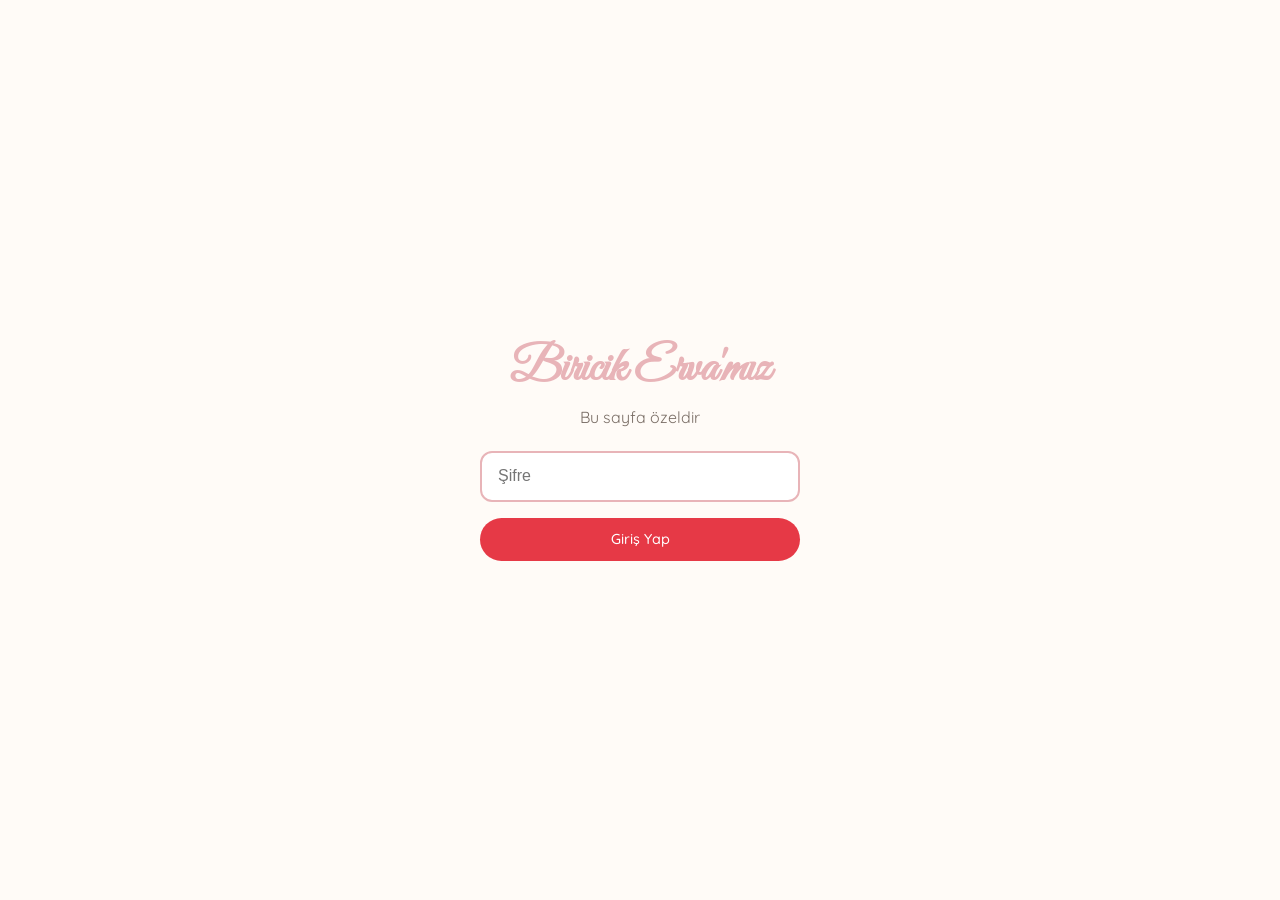
<file: index.html>
<!DOCTYPE html>
<html lang="tr">
<head>
  <meta charset="UTF-8">
  <meta name="viewport" content="width=device-width, initial-scale=1.0, maximum-scale=1.0, user-scalable=no">
  <meta name="apple-mobile-web-app-capable" content="yes">
  <meta name="mobile-web-app-capable" content="yes">
  <title>Biricik Erva'mız</title>
  <link rel="manifest" href="manifest.json">
  <meta name="theme-color" content="#7D9A7A">
  <link rel="apple-touch-icon" href="icon-192.png">
  <link href="https://fonts.googleapis.com/css2?family=Cormorant+Garamond:wght@400;500;600;700&family=Quicksand:wght@300;400;500;600&family=Great+Vibes&display=swap" rel="stylesheet">
  <style>
    :root {
      --cream: #FFF9E6;
      --warm-white: #FFFDF5;
      --blush: #FFE4B5;
      --rose: #FF6B6B;
      --sage: #FFD93D;
      --olive: #E63946;
      --text: #4A403A;
      --text-light: #7A6E66;
    }
    * { margin: 0; padding: 0; box-sizing: border-box; }
    body {
      font-family: 'Quicksand', sans-serif;
      background: #FDF8F3;
      color: var(--text);
      min-height: 100vh;
      -webkit-font-smoothing: antialiased;
    }
    .app {
      max-width: 480px;
      margin: 0 auto;
      min-height: 100vh;
      background: linear-gradient(180deg, #FFFBF7 0%, #FDF8F3 100%);
      position: relative;
      overflow: hidden;
    }
    .header {
      text-align: center;
      padding: 2.5rem 1.5rem 1.5rem;
      background: linear-gradient(180deg, #F8EDE6 0%, transparent 100%);
    }
    .site-title {
      font-family: 'Great Vibes', cursive;
      font-size: 3.2rem;
      color: #E63946;
      margin-bottom: 0.2rem;
    }
    .subtitle {
      font-family: 'Cormorant Garamond', serif;
      font-size: 1rem;
      color: #FFD93D;
      font-style: italic;
      letter-spacing: 2px;
    }
    .photo-box {
      text-align: center;
      padding: 1rem 1.5rem 1.5rem;
    }
    .photo-frame {
      width: 160px;
      height: 160px;
      margin: 0 auto 1rem;
      border-radius: 50%;
      border: 5px solid #F5D5D0;
      box-shadow: 0 0 0 4px #A8C5A5, 0 10px 30px rgba(125, 154, 122, 0.25);
      overflow: hidden;
      background: #FFFBF7;
      display: flex;
      align-items: center;
      justify-content: center;
    }
    .photo-frame img { width: 100%; height: 100%; object-fit: cover; }
    .photo-placeholder { font-size: 3.5rem; }
    .btn {
      display: inline-block;
      background: #E63946;
      color: white;
      padding: 0.8rem 1.6rem;
      border-radius: 25px;
      border: none;
      font-family: 'Quicksand', sans-serif;
      font-size: 0.9rem;
      font-weight: 500;
      cursor: pointer;
    }
    input[type="file"] { display: none; }
    .banner {
      margin: 1rem 1.2rem;
      background: linear-gradient(135deg, #FDF6F0, #F8EDE6);
      border: 2px solid #F5D5D0;
      border-radius: 16px;
      padding: 1.3rem 1rem;
      text-align: center;
    }
    .banner h2 {
      font-family: 'Great Vibes', cursive;
      font-size: 1.8rem;
      color: #E63946;
      margin-bottom: 0.3rem;
    }
    .banner p { font-size: 0.85rem; color: #7A6E66; }
    .countdown {
      display: flex;
      justify-content: center;
      gap: 0.5rem;
      margin-top: 1rem;
    }
    .cd-item {
      background: white;
      border: 1px solid #F5D5D0;
      border-radius: 10px;
      padding: 0.6rem 0.5rem;
      min-width: 58px;
    }
    .cd-num {
      font-family: 'Cormorant Garamond', serif;
      font-size: 1.5rem;
      font-weight: 600;
      color: #E63946;
    }
    .cd-label {
      font-size: 0.6rem;
      color: #7A6E66;
      text-transform: uppercase;
      letter-spacing: 0.5px;
    }
    .menu {
      padding: 0.5rem 1.2rem 2rem;
      display: grid;
      grid-template-columns: 1fr 1fr;
      gap: 0.8rem;
    }
    .menu-item {
      background: white;
      border-radius: 14px;
      padding: 1.3rem 0.8rem;
      text-align: center;
      text-decoration: none;
      color: var(--text);
      border: 1px solid rgba(168, 197, 165, 0.4);
      box-shadow: 0 4px 15px rgba(74, 64, 58, 0.05);
    }
    .menu-item .icon { font-size: 1.8rem; display: block; margin-bottom: 0.4rem; }
    .menu-item h3 {
      font-family: 'Cormorant Garamond', serif;
      font-size: 1.1rem;
      color: #E63946;
      margin-bottom: 0.2rem;
    }
    .menu-item p { font-size: 0.75rem; color: #7A6E66; }
    footer {
      text-align: center;
      padding: 1.5rem;
      font-size: 0.75rem;
      color: #7A6E66;
    }
  </style>
</head>
<body>
  <!-- Şifre Ekranı -->
  <div id="loginScreen" style="display:none; position:fixed; inset:0; background:#FFFBF7; z-index:99999; align-items:center; justify-content:center; flex-direction:column; padding:2rem;">
    <div style="text-align:center; max-width:320px;">
      <h1 style="font-family:'Great Vibes',cursive; font-size:3rem; color:#E8B4B8; margin-bottom:0.5rem;">Biricik Erva'mız</h1>
      <p style="color:#7A6E66; margin-bottom:1.5rem;">Bu sayfa özeldir</p>
      <input id="passwordInput" type="password" placeholder="Şifre" style="width:100%; padding:0.9rem 1rem; border:2px solid #E8B4B8; border-radius:12px; font-size:1rem; margin-bottom:1rem;">
      <button id="loginBtn" class="btn" style="width:100%;">Giriş Yap</button>
      <p id="loginError" style="color:#c0392b; font-size:0.85rem; margin-top:0.8rem; display:none;">Yanlış şifre</p>
    </div>
  </div>

  <div class="app" id="mainApp">
    <div class="header">
      <h1 class="site-title">Biricik Erva'mız</h1>
      <p class="subtitle">Bir Bahçe Dolu Anı</p>
    </div>

    <div class="photo-box">
      <div class="photo-frame" id="photoFrame">
        <span class="photo-placeholder" id="placeholder">👶</span>
        <img id="photoImg" style="display:none;" alt="Erva">
      </div>
      <label for="photoUpload" class="btn">Fotoğraf Yükle</label>
      <input type="file" id="photoUpload" accept="image/*">
    </div>

    <div class="banner">
      <h2>🎂 Doğum Günü</h2>
      <p>Kalan süre</p>
      <div class="countdown">
        <div class="cd-item"><div class="cd-num" id="days">--</div><div class="cd-label">Gün</div></div>
        <div class="cd-item"><div class="cd-num" id="hours">--</div><div class="cd-label">Saat</div></div>
        <div class="cd-item"><div class="cd-num" id="minutes">--</div><div class="cd-label">Dk</div></div>
        <div class="cd-item"><div class="cd-num" id="seconds">--</div><div class="cd-label">Sn</div></div>
      </div>
      <div id="msg" style="margin-top:0.8rem;font-size:0.85rem;color:#E8B4B8;font-weight:500;"></div>
    </div>

    <div class="menu">
      <a href="./anne.html" class="menu-item"><span class="icon">👩</span><h3>Anne</h3><p>Not bırak</p></a>
      <a href="./baba.html" class="menu-item"><span class="icon">👨</span><h3>Baba</h3><p>Not bırak</p></a>
      <a href="./erva.html" class="menu-item"><span class="icon">👧</span><h3>Erva</h3><p>Notlarını oku</p></a>
      <a href="./dogum-gunlerim.html" class="menu-item"><span class="icon">🎂</span><h3>Doğum Günlerim</h3><p>Yıllara göre notlar</p></a>
      <a href="./ilk-yil.html" class="menu-item"><span class="icon">🌟</span><h3>Ömrümüzün En Güzel Yılı</h3><p>İlk yılın her ayı</p></a>
      <a href="./diger-gunler.html" class="menu-item"><span class="icon">📝</span><h3>Diğer Günler</h3><p>Anılar</p></a>
    </div>

    <footer>Biricik Erva'mız 🌿</footer>
  </div>

  <script>
    // Şifre koruması
    const CORRECT_PASSWORD = 'erva2026'; // İstediğin şifreyi buraya yazabilirsin
    const loginScreen = document.getElementById('loginScreen');
    const mainApp = document.getElementById('mainApp');

    function checkAuth() {
      if (sessionStorage.getItem('ervaAuth') === 'ok') {
        loginScreen.style.display = 'none';
        mainApp.style.display = 'block';
      } else {
        loginScreen.style.display = 'flex';
        mainApp.style.display = 'none';
      }
    }

    document.getElementById('loginBtn').addEventListener('click', function() {
      const input = document.getElementById('passwordInput').value;
      if (input === CORRECT_PASSWORD) {
        sessionStorage.setItem('ervaAuth', 'ok');
        checkAuth();
      } else {
        document.getElementById('loginError').style.display = 'block';
      }
    });

    document.getElementById('passwordInput').addEventListener('keypress', function(e) {
      if (e.key === 'Enter') document.getElementById('loginBtn').click();
    });

    checkAuth();

    if ('serviceWorker' in navigator) {
      navigator.serviceWorker.register('sw.js').catch(() => {});
    }

    const photoUpload = document.getElementById('photoUpload');
    const photoImg = document.getElementById('photoImg');
    const placeholder = document.getElementById('placeholder');

    const saved = localStorage.getItem('ervaPhoto');
    if (saved) {
      photoImg.src = saved;
      photoImg.style.display = 'block';
      placeholder.style.display = 'none';
    }

    photoUpload.addEventListener('change', function(e) {
      const file = e.target.files[0];
      if (!file) return;
      const reader = new FileReader();
      reader.onload = function(ev) {
        photoImg.src = ev.target.result;
        photoImg.style.display = 'block';
        placeholder.style.display = 'none';
        localStorage.setItem('ervaPhoto', ev.target.result);
      };
      reader.readAsDataURL(file);
    });

    function getNextBirthday() {
      const now = new Date();
      const year = now.getFullYear();
      let birthday = new Date(year, 9, 31); // October = 9
      if (now > birthday) {
        birthday = new Date(year + 1, 9, 31);
      }
      return birthday;
    }

    function updateCountdown() {
      const target = getNextBirthday().getTime();
      const now = Date.now();
      const dist = target - now;
      const daysLeft = Math.floor(dist / 86400000);

      const banner = document.querySelector('.banner');
      const d = document.getElementById('days');
      const h = document.getElementById('hours');
      const m = document.getElementById('minutes');
      const s = document.getElementById('seconds');
      const msg = document.getElementById('msg');

      // Sadece 30 gün kala sayacı göster
      if (daysLeft > 30) {
        banner.style.display = 'none';
        return;
      }
      banner.style.display = 'block';

      if (dist < 0) {
        d.textContent = h.textContent = m.textContent = s.textContent = '0';
        msg.textContent = '🎉 Mutlu Yıllar Erva!';
        return;
      }

      d.textContent = daysLeft;
      h.textContent = Math.floor((dist % 86400000) / 3600000).toString().padStart(2,'0');
      m.textContent = Math.floor((dist % 3600000) / 60000).toString().padStart(2,'0');
      s.textContent = Math.floor((dist % 60000) / 1000).toString().padStart(2,'0');

      if (daysLeft === 0) {
        msg.textContent = '🎂 Bugün Erva\'nın doğum günü!';
      } else if (daysLeft <= 7) {
        msg.textContent = '🌸 Çok az kaldı!';
      } else {
        msg.textContent = '';
      }
    }
    updateCountdown();
    setInterval(updateCountdown, 1000);
  </script>
</body>
</html>
</file>
<file: styles.css>
/* Biricik Erva'mız - Botanik Hikaye Tasarımı */

@import url('https://fonts.googleapis.com/css2?family=Cormorant+Garamond:wght@400;500;600;700&family=Quicksand:wght@300;400;500;600&family=Great+Vibes&display=swap');

:root {
  --cream: #FDF8F3;
  --warm-white: #FFFBF7;
  --blush: #F5D5D0;
  --rose: #E8B4B8;
  --sage: #A8C5A5;
  --olive: #7D9A7A;
  --terracotta: #C4A484;
  --text: #4A403A;
  --text-light: #7A6E66;
  --gold: #D4AF8A;
}

* {
  margin: 0;
  padding: 0;
  box-sizing: border-box;
}

body {
  font-family: 'Quicksand', sans-serif;
  background-color: var(--cream);
  background-image: 
    url("data:image/svg+xml,%3Csvg width='60' height='60' viewBox='0 0 60 60' xmlns='http://www.w3.org/2000/svg'%3E%3Cg fill='none' fill-rule='evenodd'%3E%3Cg fill='%23E8B4B8' fill-opacity='0.08'%3E%3Cpath d='M36 34v-4h-2v4h-4v2h4v4h2v-4h4v-2h-4zm0-30V0h-2v4h-4v2h4v4h2V6h4V4h-4zM6 34v-4H4v4H0v2h4v4h2v-4h4v-2H6zM6 4V0H4v4H0v2h4v4h2V6h4V4H6z'/%3E%3C/g%3E%3C/g%3E%3C/svg%3E");
  color: var(--text);
  min-height: 100vh;
  line-height: 1.6;
}

.container {
  max-width: 900px;
  margin: 0 auto;
  padding: 2rem 1.5rem 4rem;
}

/* Header */
header {
  text-align: center;
  padding: 2rem 0 1rem;
  position: relative;
}

header::before {
  content: '🌿';
  font-size: 1.5rem;
  position: absolute;
  left: 50%;
  top: 0;
  transform: translateX(-50%);
  opacity: 0.6;
}

.site-title {
  font-family: 'Great Vibes', cursive;
  font-size: 4.5rem;
  color: var(--rose);
  font-weight: 400;
  margin: 0.5rem 0 0.2rem;
  letter-spacing: 1px;
}

.subtitle {
  font-family: 'Cormorant Garamond', serif;
  font-size: 1.3rem;
  color: var(--olive);
  font-style: italic;
  font-weight: 500;
  letter-spacing: 3px;
  text-transform: uppercase;
}

/* Photo Section */
.photo-section {
  text-align: center;
  margin: 2rem 0;
}

.photo-frame {
  width: 200px;
  height: 200px;
  margin: 1.5rem auto;
  border-radius: 50%;
  border: 6px solid var(--blush);
  box-shadow: 
    0 0 0 3px var(--cream),
    0 0 0 8px var(--sage),
    0 15px 35px rgba(168, 197, 165, 0.3);
  overflow: hidden;
  background: var(--warm-white);
  position: relative;
}

.photo-frame img {
  width: 100%;
  height: 100%;
  object-fit: cover;
}

.photo-placeholder {
  font-size: 4rem;
  color: var(--blush);
  display: flex;
  align-items: center;
  justify-content: center;
  height: 100%;
}

/* Cards */
.card {
  background: var(--warm-white);
  border-radius: 16px;
  padding: 2rem;
  margin: 1.5rem 0;
  border: 1px solid rgba(232, 180, 184, 0.3);
  box-shadow: 0 8px 30px rgba(74, 64, 58, 0.06);
  position: relative;
}

.card::before {
  content: '';
  position: absolute;
  top: 0;
  left: 0;
  right: 0;
  height: 3px;
  background: linear-gradient(90deg, var(--sage), var(--rose), var(--gold));
  border-radius: 16px 16px 0 0;
}

/* Birthday Banner */
.birthday-banner {
  background: linear-gradient(135deg, #FDF6F0 0%, #F8EDE6 100%);
  border: 2px solid var(--blush);
  border-radius: 20px;
  padding: 2rem;
  text-align: center;
  margin: 2rem 0;
  position: relative;
}

.birthday-banner::before,
.birthday-banner::after {
  content: '🌸';
  position: absolute;
  font-size: 1.8rem;
  opacity: 0.5;
}

.birthday-banner::before { top: 1rem; left: 1.5rem; }
.birthday-banner::after { top: 1rem; right: 1.5rem; }

.birthday-banner h2 {
  font-family: 'Great Vibes', cursive;
  font-size: 2.4rem;
  color: var(--rose);
  margin-bottom: 0.5rem;
}

.birthday-banner p {
  font-family: 'Cormorant Garamond', serif;
  font-size: 1.1rem;
  color: var(--text-light);
  font-style: italic;
}

/* Countdown */
.countdown {
  display: flex;
  justify-content: center;
  gap: 0.8rem;
  margin-top: 1.5rem;
  flex-wrap: wrap;
}

.countdown-item {
  background: white;
  border: 1px solid var(--blush);
  border-radius: 12px;
  padding: 0.9rem 1rem;
  min-width: 75px;
  text-align: center;
}

.countdown-number {
  font-family: 'Cormorant Garamond', serif;
  font-size: 2rem;
  font-weight: 600;
  color: var(--olive);
  line-height: 1;
}

.countdown-label {
  font-size: 0.7rem;
  color: var(--text-light);
  text-transform: uppercase;
  letter-spacing: 1.5px;
  margin-top: 0.3rem;
  font-family: 'Quicksand', sans-serif;
}

/* Navigation */
.nav-grid {
  display: grid;
  grid-template-columns: repeat(auto-fit, minmax(200px, 1fr));
  gap: 1.2rem;
  margin-top: 2rem;
}

.nav-card {
  background: white;
  border-radius: 14px;
  padding: 1.6rem 1.2rem;
  text-align: center;
  text-decoration: none;
  color: var(--text);
  border: 1px solid rgba(168, 197, 165, 0.4);
  transition: all 0.3s ease;
  position: relative;
  overflow: hidden;
}

.nav-card::after {
  content: '';
  position: absolute;
  bottom: 0;
  left: 0;
  right: 0;
  height: 0;
  background: linear-gradient(to top, rgba(168, 197, 165, 0.15), transparent);
  transition: height 0.3s ease;
}

.nav-card:hover {
  transform: translateY(-4px);
  border-color: var(--sage);
  box-shadow: 0 10px 25px rgba(168, 197, 165, 0.2);
}

.nav-card:hover::after {
  height: 100%;
}

.nav-card .icon {
  font-size: 2.2rem;
  margin-bottom: 0.6rem;
  display: block;
  position: relative;
  z-index: 1;
}

.nav-card h3 {
  font-family: 'Cormorant Garamond', serif;
  font-size: 1.4rem;
  font-weight: 600;
  color: var(--olive);
  margin-bottom: 0.3rem;
  position: relative;
  z-index: 1;
}

.nav-card p {
  font-size: 0.85rem;
  color: var(--text-light);
  position: relative;
  z-index: 1;
}

/* Buttons */
.btn {
  display: inline-block;
  background: var(--olive);
  color: white;
  padding: 0.9rem 2rem;
  border-radius: 30px;
  text-decoration: none;
  font-weight: 500;
  border: none;
  cursor: pointer;
  font-size: 0.95rem;
  letter-spacing: 0.5px;
  transition: all 0.3s ease;
  font-family: 'Quicksand', sans-serif;
}

.btn:hover {
  background: #6B8A68;
  transform: translateY(-2px);
  box-shadow: 0 6px 20px rgba(125, 154, 122, 0.3);
}

input[type="file"] {
  display: none;
}

/* Forms */
.form-group {
  margin-bottom: 1.4rem;
}

label {
  display: block;
  margin-bottom: 0.5rem;
  font-weight: 500;
  color: var(--text);
  font-size: 0.9rem;
}

select, textarea, input[type="text"] {
  width: 100%;
  padding: 0.9rem 1.1rem;
  border: 1.5px solid #E8DDD6;
  border-radius: 10px;
  font-family: 'Quicksand', sans-serif;
  font-size: 1rem;
  background: white;
  color: var(--text);
  transition: border-color 0.3s;
}

select:focus, textarea:focus, input:focus {
  outline: none;
  border-color: var(--sage);
}

textarea {
  min-height: 140px;
  resize: vertical;
}

/* Notes */
.note-card {
  background: linear-gradient(135deg, #FFFFFF 0%, #FFFBF7 100%);
  border-radius: 18px;
  padding: 1.6rem 1.6rem 1.2rem;
  margin-bottom: 1.2rem;
  border: 2px solid #F5D5D0;
  box-shadow: 0 6px 20px rgba(232, 180, 184, 0.15);
  position: relative;
  overflow: hidden;
}

.note-card::before {
  content: '';
  position: absolute;
  top: 0;
  left: 0;
  right: 0;
  height: 4px;
  background: linear-gradient(90deg, #A8C5A5, #E8B4B8, #D4AF8A);
}

.note-text {
  line-height: 1.75;
  color: var(--text);
  font-size: 1.05rem;
  margin-bottom: 1rem;
  padding-bottom: 0.8rem;
  border-bottom: 1px dashed rgba(232, 180, 184, 0.5);
}

.note-footer {
  display: flex;
  justify-content: space-between;
  align-items: center;
  flex-wrap: wrap;
  gap: 0.5rem;
  font-size: 0.85rem;
}

.note-author {
  font-weight: 700;
  color: #7D9A7A;
  display: flex;
  align-items: center;
  gap: 0.4rem;
}

.note-date {
  color: #7A6E66;
  font-size: 0.8rem;
}

.empty-state {
  text-align: center;
  padding: 2rem;
  color: var(--text-light);
  font-style: italic;
}

.back-link {
  display: inline-block;
  margin-bottom: 1.5rem;
  color: var(--olive);
  text-decoration: none;
  font-weight: 500;
  font-size: 0.95rem;
}

.back-link:hover {
  text-decoration: underline;
}

footer {
  text-align: center;
  margin-top: 3rem;
  padding: 1.5rem;
  color: var(--text-light);
  font-size: 0.85rem;
  border-top: 1px solid rgba(232, 180, 184, 0.3);
}

@media (max-width: 600px) {
  .site-title {
    font-size: 3rem;
  }
  .nav-grid {
    grid-template-columns: 1fr 1fr;
  }
  .photo-frame {
    width: 170px;
    height: 170px;
  }
}
</file>
